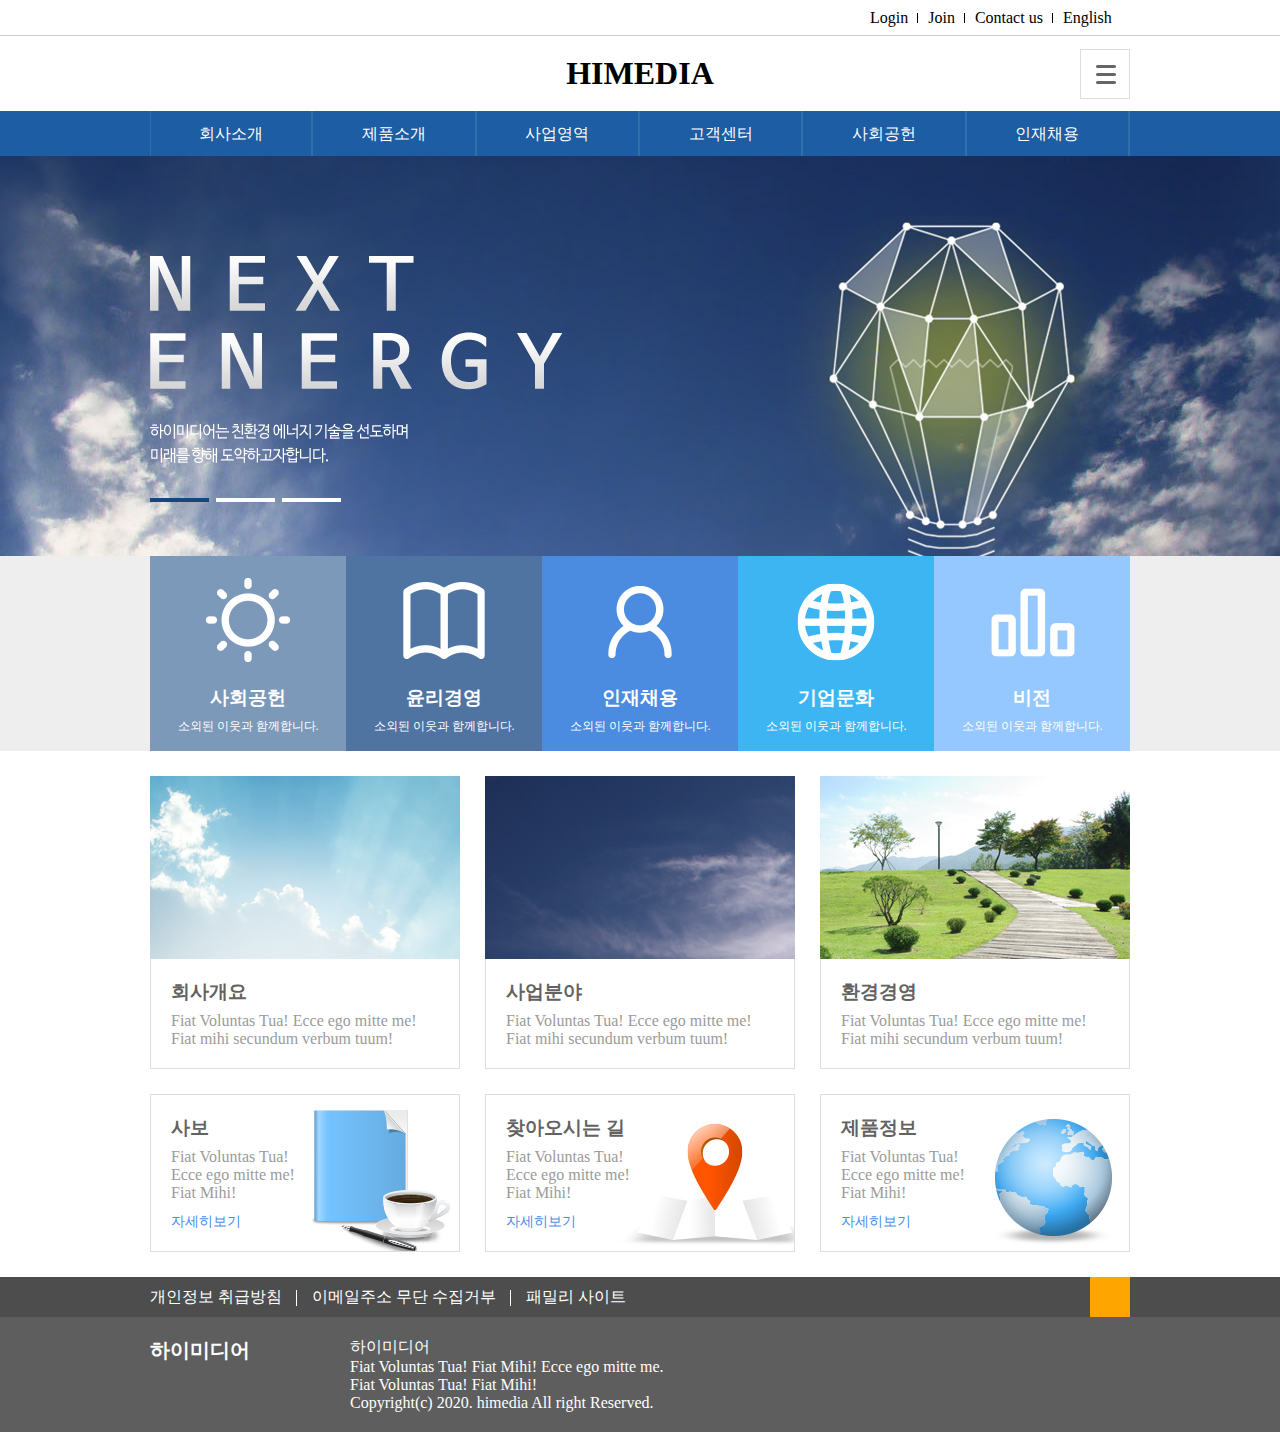
<file: 01himedia/index.html>
<!DOCTYPE html>
<html lang="ko">
<head>
	<meta http-equiv="X-UA-Compatible" content="IE=Edge">
	<meta charset="UTF-8">
	<title>HIMEDIA</title>
	<link rel="stylesheet" href="css/style.css">

</head>
<body>
	<header id="header">
	<div class="utilWrap">
		<div class="util">
			<ul class="utilMenu clearfix">
				<li><a href="#">Login</a></li>
				<li><a href="#">Join</a></li>
				<li><a href="#">Contact us</a></li>
				<li><a href="#">English</a></li>
			</ul>
		</div>
	</div>

	<div class="headerTop">
		<h1 class="logo"><a href="#">HIMEDIA</a></h1>
		<div class="toggle">
			<div class="box1"></div>
			<div class="box2"></div>
			<div class="box3"></div>
		</div>
	</div>
	<div class="gnbWrap">
	    <nav class="gnbMenu">
		    <ul>
				<li><a href="#">회사소개</a></li>
				<li><a href="#">제품소개</a></li>
				<li><a href="#">사업영역</a></li>
				<li><a href="#">고객센터</a></li>
				<li><a href="#">사회공헌</a></li>
				<li><a href="#">인재채용</a></li>
			</ul>
		</nav>
	</div>
	</header>
	<div class="visualWrap">
		<div class="visual">
			<img src="images/light01.png" alt="" class="light">
			<img src="images/title01.png" alt="" class="vTitle">
		</div>
		</div>
	<div class="section">
		<ul class="card">
			<li>
				<img src="images/icon01.png" alt="">
				<h3>사회공헌</h3>
				<p>소외된 이웃과 함께합니다.</p>
			</li>
			<li>
				<img src="images/icon02.png" alt="">
				<h3>윤리경영</h3>
				<p>소외된 이웃과 함께합니다.</p>
			</li>
			<li>
				<img src="images/icon03.png" alt="">
				<h3>인재채용</h3>
				<p>소외된 이웃과 함께합니다.</p>
			</li>
			<li>
				<img src="images/icon04.png" alt="">
				<h3>기업문화</h3>
				<p>소외된 이웃과 함께합니다.</p>
			</li>
			<li> 
				<img src="images/icon05.png" alt="">
				<h3>비전</h3>
				<p>소외된 이웃과 함께합니다.</p>
			</li>
		</ul>
	</div>
	<!-- <div style="width: 200px;height: 60px;border: 1px solid #f00;border-radius:30px;text-align:center;line-height:60px;color:red">MORE</div> 
		둥근 버튼 만드는 법-->
	<div class="conWrapOne">
		<ul class="card clearfix">
			<li onclick="location.href='http://www.naver.com'">
				<img src="images/banner01.jpg" alt="" class="cardImg">
				<div class="cardBody">
					<h3>회사개요</h3>
					<p>Fiat Voluntas Tua! Ecce ego mitte me! Fiat mihi secundum verbum tuum!</p>
				</div>
			</li>
			<li>
				<img src="images/banner02.jpg" alt="" class="cardImg">
				<div class="cardBody">
					<h3>사업분야</h3>
					<p>Fiat Voluntas Tua! Ecce ego mitte me! Fiat mihi secundum verbum tuum!</p>
				</div>	
			</li>
			<li>
				<img src="images/banner03.jpg" alt="" class="cardImg">
				<div class="cardBody">
					<h3>환경경영</h3>
					<p>Fiat Voluntas Tua! Ecce ego mitte me! Fiat mihi secundum verbum tuum! </p>
				</div>	
			</li>
		</ul>
	</div>
	<div class="conWrapTwo">
		<ul class="card clearfix">
			<li>
				<img src="images/imgbg01.jpg" alt="">
				<div class="card_body">
					<h3>사보</h3>
					<p>Fiat Voluntas Tua!<br>Ecce ego mitte me!	Fiat Mihi!</p>
					<a href="#">자세히보기</a>
				</div>
			</li>
			<li>
				<img src="images/imgbg02.jpg" alt="">
				<div class="card_body">
					<h3>찾아오시는 길</h3>
					<p>Fiat Voluntas Tua!<br>Ecce ego mitte me! Fiat Mihi!</p>
					<a href="#">자세히보기</a>
				</div>
			</li>
			<li>
				<img src="images/imgbg03.jpg" alt="">
				<div class="card_body">
					<h3>제품정보</h3>
					<p>Fiat Voluntas Tua!<br>Ecce ego mitte me! Fiat Mihi!</p>
					<a href="#">자세히보기</a>
				</div>
			</li>
		</ul>
	</div>
	<footer id="footer">
		<div class="footerTopWrap">  <!-- 100% -->
			<div class="footerTop"> <!-- 980 -->
				<ul class="clearfix">
					<li><a href="#">개인정보 취급방침</a></li>
					<li><a href="#">이메일주소 무단 수집거부</a></li>
					<li><a href="#">패밀리 사이트</a></li>
				</ul>
				<div class="top"></div>
			</div>
		</div>
		<div class="footerBottomWrap clearfix"> <!-- 980 -->
			<div class="logo">하이미디어</div>
			<div class="copy">
				<p>하이미디어</p>
				<p>Fiat Voluntas Tua! Fiat Mihi! Ecce ego mitte me.</p>
				<p>Fiat Voluntas Tua! Fiat Mihi!</p>
				<p>Copyright(c) 2020. himedia All right Reserved.</p>
			</div>
		</div>
	</footer>
</body>
</html>
</file>
<file: 01himedia/css/style.css>
@charset "utf-8";
/*reset*/
		*{margin: 0;padding: 0;box-sizing:border-box;}
		/*box-sizing:border-box;->박스사이즈를 마진 패딩값에 관계없이 고정해주는 태그*/
		a:link,a:visited{color: #000;text-decoration: none;}
		li{list-style:none;}
		.clearfix:after{content:"";display: block;clear: both;}

		/*header*/
		div.headerTop{
			width: 980px;height: 75px;
			background-color: #fff;
			margin: 0 auto;position: relative;}
		div.headerTop>h1.logo{text-align: center;line-height: 75px;}
		div.headerTop>div.toggle{width: 50px;height: 50px;
			/*bd+*/border: 1px solid #ddd;
			position: absolute;right: 0;top: 13px;
			cursor:pointer;}
		div.headerTop div.box1{top: 15px;left: 15px;}
		div.headerTop div.box2{top: 23px;left: 15px;}
		div.headerTop div.box3{top: 31px;left: 15px;}
		/*div.headerTop div.box1->더 하위 항목 지정할 때 한칸 띄우면 됨*/
		div.headerTop div.box1,
		div.headerTop div.box2,
		div.headerTop div.box3{
			width: 20px;height: 3px;background-color: #666;
			position: absolute;border-radius:2px;}
		div.gnbWrap{background-color: #1d5da4;}
		div.gnbWrap>nav.gnbMenu{width: 980px;margin: 0 auto;}
		div.gnbWrap>nav.gnbMenu>ul:after{content:"";display: block;clear: both;}
		div.gnbWrap>nav.gnbMenu>ul>li{float: left;width:163.333px;
			box-sizing: border-box;border-right:1px solid #316faa;}
		div.gnbWrap>nav.gnbMenu>ul>li>a{color:white;display: block;
			text-align: center;height: 45px;line-height: 45px;
			border-right:1px solid #316faa;}
		div.gnbWrap>nav.gnbMenu>ul>li:nth-child(1){border-left:1px solid #316faa;}
		div.gnbWrap>nav.gnbMenu>ul>li>a:hover{background-color: #233e6f;}

		/*visualWrap*/
		div.visualWrap{height: 400px;background-color: #233e6f;
			background-image: url(../images/visual_bg02.jpg);
			background-repeat: no-repeat;
			background-position: center;}
		div.visualWrap>div.visual{width: 980px;height: 400px;
			_background-color:skyblue;margin: 0 auto;
			position: relative;overflow:hidden;}
		div.visual>img.light{position: absolute;right:10px;top:60px;}
		div.visual>img.vTitle{position: absolute;left:0px;top:100px;}

		/*section*/
		div.section{height: 195px;background-color: #eee;margin-bottom: 25px;}
		div.section ul.card{width: 980px;margin: 0 auto;}
		div.section ul.card:after{content:"";clear: both;display: block;}
		div.section ul.card>li{float: left;width: 20%;height: 195px;text-align: center;
			color:white;padding: 15px;}
		div.section ul.card>li:nth-child(1){background-color: #7c99b9;}
		div.section ul.card>li:nth-child(2){background-color: #4f74a1;}
		div.section ul.card>li:nth-child(3){background-color: #4b8ce0;}
		div.section ul.card>li:nth-child(4){background-color: #3db5f3;}
		div.section ul.card>li:nth-child(5){background-color: #95c8ff;}
		div.section ul.card>li>img{margin-bottom: 10px;}
		div.section ul.card>li>p{font-size:12px;}
		div.section ul.card>li>h3{margin-bottom: 7px;}
		
		/*contentsOne*/
		div.conWrapOne{width: 980px;margin: 0 auto;margin-bottom: 25px;}
		div.conWrapOne ul.card{}
		div.conWrapOne ul.card>li{float: left;width: 310px;margin-right: 25px;
			cursor:pointer;}
		div.conWrapOne ul.card>li:last-child{margin-right: 0;}
		div.conWrapOne img.cardImg{display: block;}
		div.conWrapOne div.cardBody{padding: 20px;border: 1px solid #ddd;
			border-top: 0 none;color:#9b9b9b;}
		div.conWrapOne h3{margin-bottom: 7px;color:#626262;}
		
		/*contentsTwo*/
		div.conWrapTwo{width: 980px;margin: 0 auto;margin-bottom: 25px;}
		div.conWrapTwo ul.card>li{float: left;width: 310px;
			margin-right: 25px;border: 1px solid #ddd;padding: 20px;
			position: relative;overflow:hidden;color:#9b9b9b;}
		div.conWrapTwo ul.card>li:last-child{margin-right: 0;}
		div.conWrapTwo div.card_body{width: 150px;position: relative;}
		div.conWrapTwo img{position: absolute;top: 10px;right: -20px;}
		div.conWrapTwo h3{margin-bottom: 7px;color:#626262;}
		div.conWrapTwo p{margin-bottom: 10px;}
		div.conWrapTwo a{font-size:14px;color:#4b8ced;}

		/*footer*/
		footer#footer{background-color: #5e5e5e;}
		.footerTopWrap{background-color: #4d4d4d;}
		.footerTop{width: 980px;margin: 0 auto;overflow: hidden;position: relative;}
		.footerTop li{float: left;position: relative;}
		.footerTop li:after{content:"";display: block;width: 1px;height: 16px;
			background-color:white;position: absolute;top: 13px;left: -1px;}
		.footerTop li a{display: block;padding: 0 15px;color:white;line-height: 40px;}
		.footerTop li:first-child a{padding-left: 0;}
		.footerTop .top{width: 40px;height: 40px;background-color:orange;
			position: absolute;right: 0;top: 0;}
		.footerBottomWrap{width: 980px;margin: 0 auto;color:white;padding: 20px 0;}
		.footerBottomWrap .logo{float: left;width: 200px;font-size:20px;font-weight:bold;}
		.footerBottomWrap .copy{float: left;}

		/*div.utilWrap{bdb+}*/
		div.utilWrap{border-bottom: 1px solid #ccc;}
		div.util{width: 1000px;margin: 0 auto;}
		ul.utilMenu{margin-left: auto;width: 280px;}
		ul.utilMenu>li{float: left;position: relative;}
		ul.utilMenu>li:after{content:"";display: block;
			width: 1px;height: 10px;background-color: #000;
			position: absolute;top:13px;right: 0;}
		ul.utilMenu>li:last-child:after{content:"";display: none;}
		ul.utilMenu>li>a{display: block;padding: 0 10px;line-height:35px;}
		.utilMenu li:last-child a{padding-right: 0;}
</file>
